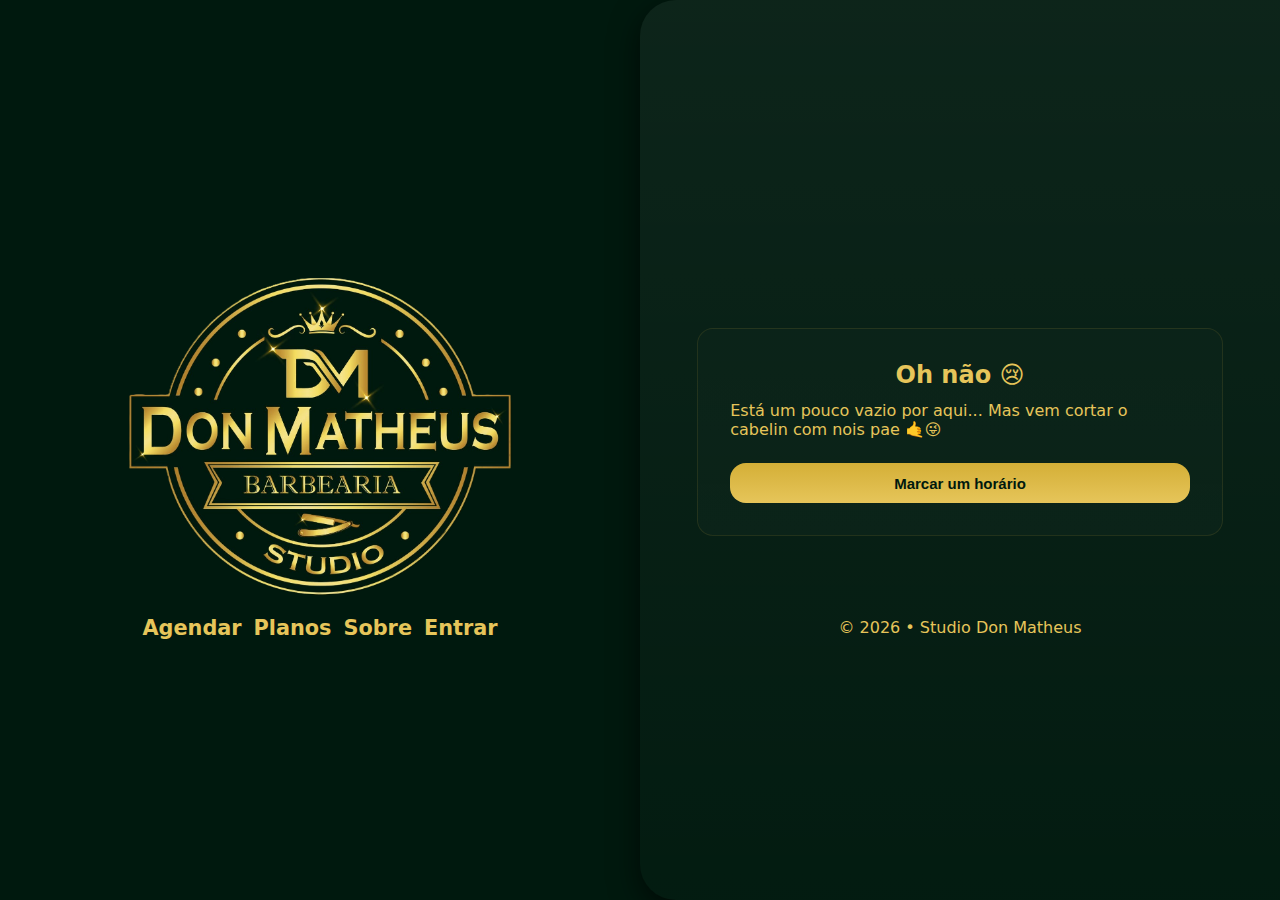
<file: index.html>
<!DOCTYPE html>
<html lang="pt-br">
<head>
    <meta charset="UTF-8">
    <meta name="viewport" content="width=device-width, initial-scale=1.0">
    <title>Studio Don Matheus</title>
    <link rel="stylesheet" href="styles/reset.css">
    <link rel="stylesheet" href="styles/style.css">
    <link rel="shortcut icon" href="assets/logo/trasnparent.png" type="image/x-icon">
</head>
<body>
    <section class="left-side">
        <a href="index.html" class="logo"><img src="assets/logo/trasnparent.png" draggable="false"></a>
        <nav>
            <a href="agendar.html" id="link-agendar">Agendar</a>
            <a href="index.html" id="link-planos">Planos</a>
            <a href="index.html" id="link-sobre">Sobre</a>
            <a href="login.html" id="link-login">Entrar</a>
        </nav>
    </section>

    <section class="right-side">
        <main style="min-height: 40%;">
            <div class="card" id="agendar">
                <h3 class="card-title">Oh não 😢</h3>
                <p>
                    Está um pouco vazio por aqui...
                    Mas vem cortar o cabelin com nois pae 🤙😜
                </p>
                <button class="btn" id="redir">Marcar um horário</button> <!-- Remover no futuro -->
            </div>
        </main>
        <footer>
            <p>© <span id="ano">2025</span> • Studio Don Matheus</p>
        </footer>
    </section>
    <script src="scripts/updateYear.js"></script>

    <script> // Remover isso no futuro
        const btn = document.getElementById("redir")
        btn.addEventListener("click", (e)=>{
            window.location.href = "agendar.html"
        })
    </script>
</body>
</html>
</file>
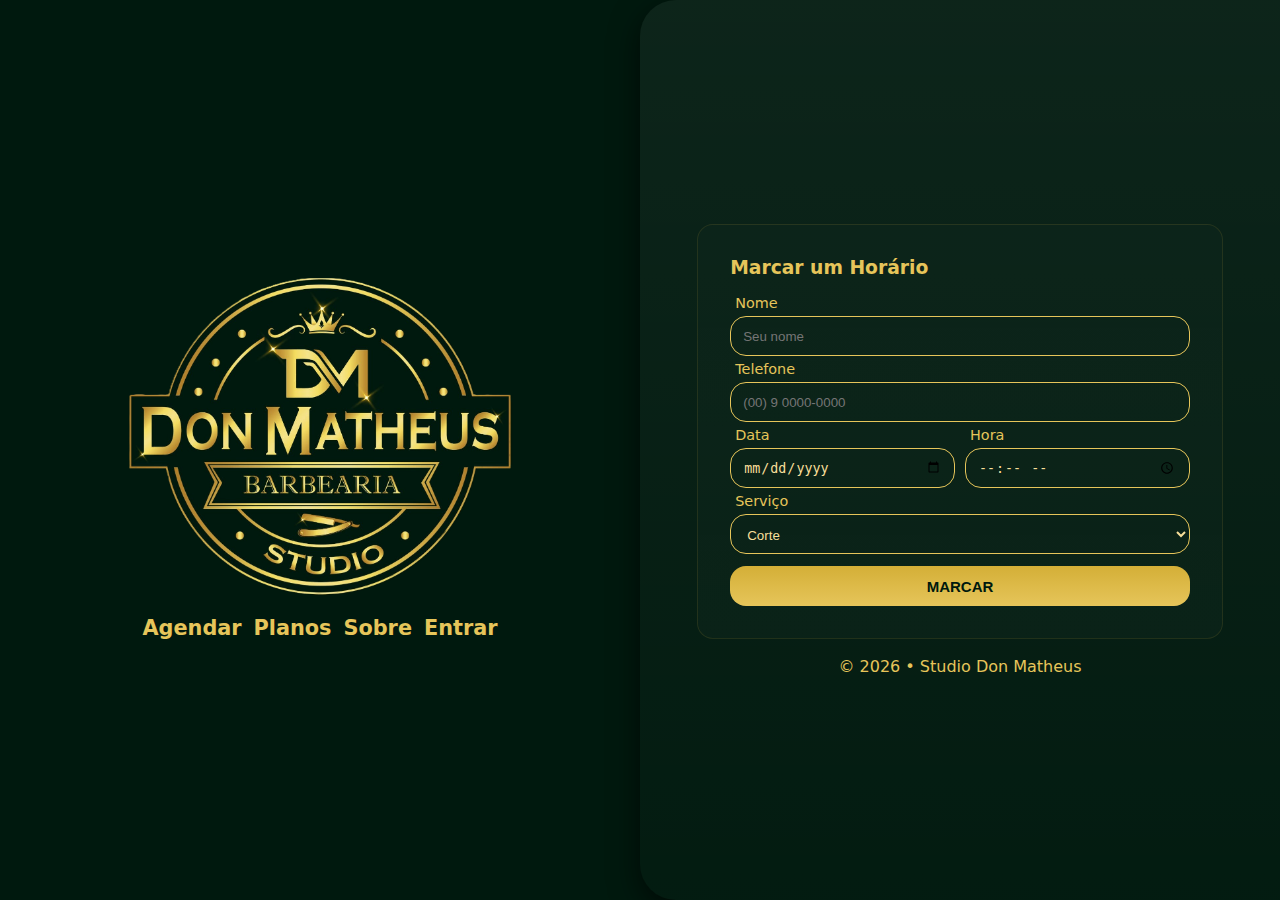
<file: agendar.html>
<!DOCTYPE html>
<html lang="pt-br">
<head>
    <meta charset="UTF-8">
    <meta name="viewport" content="width=device-width, initial-scale=1.0">
    <title>Studio Don Matheus</title>
    <link rel="stylesheet" href="styles/reset.css">
    <link rel="stylesheet" href="styles/style.css">
    <link rel="shortcut icon" href="assets/logo/trasnparent.png" type="image/x-icon">
</head>
<body>
    <section class="left-side">
        <a href="index.html" class="logo"><img src="assets/logo/trasnparent.png" draggable="false"></a>
        <nav>
            <a href="agendar.html" id="link-agendar">Agendar</a>
            <a href="index.html" id="link-planos">Planos</a>
            <a href="index.html" id="link-sobre">Sobre</a>
            <a href="login.html" id="link-login">Entrar</a>
        </nav>
    </section>

    <section class="right-side">
        <main>
            <div class="card">
                <h3>Marcar um Horário</h3>
                <form action="" id="agendar">
                    <label for="nome">Nome</label>
                    <input id="nome" name="nome" placeholder="Seu nome" type="text" required>
                    
                    <label for="telefone">Telefone</label>
                    <input id="telefone" name="telefone" placeholder="(00) 9 0000-0000" type="tel" pattern="[0-9()\s+-]{8,}" required>
    
                    <div id="data-hora">
                        <div>
                            <label for="data">Data</label>
                            <input id="data" name="data" type="date" required>
                        </div>
                        <div>
                            <label for="hora">Hora</label>
                            <input id="hora" name="hora" type="time" required>
                        </div>
                    </div>
    
                    <label for="servico">Serviço</label>
                    <select id="servico" name="servico" required>
                        <option value="Corte">Corte</option>
                        <option value="Barba">Barba</option>
                        <option value="Corte e Barba">Corte e Barba</option>
                        <option value="Sobrancelha">Sobrancelha</option>
                        <option value="Pézinho">Pézinho</option>
                        <option value="Luzes">Luzes</option>
                        <option value="Platinado">Platinado</option>
                    </select>
    
                    <button class="btn" type="submit">MARCAR</button>
                </form>
            </div>
        </main>
    
        <footer>
            <p>© <span id="ano">2025</span> • Studio Don Matheus</p>
        </footer>
    </section>
    <script src="scripts/script.js"></script>
    <script>
        const form = document.getElementById("agendar")
        form.addEventListener("submit", (e)=>{
            e.preventDefault()
            const data = new FormData(form)
            const payload = Object.fromEntries(data.entries())
            var dataEscolhida = new Date(payload.data).toLocaleDateString()
            var servico = payload.servico

            var url = `https://wa.me/5511946654467?text=Vim%20cortar%20o%20cabelin%0A%0A*Cliente:*%20${payload.nome}%0A*Serviço:*%20${servico}%0A%0A*Agendamento:*%20${dataEscolhida}%20${payload.hora}`
            window.open(url, "_blank")
        }
        )
    </script>
</body>
</html>
</file>
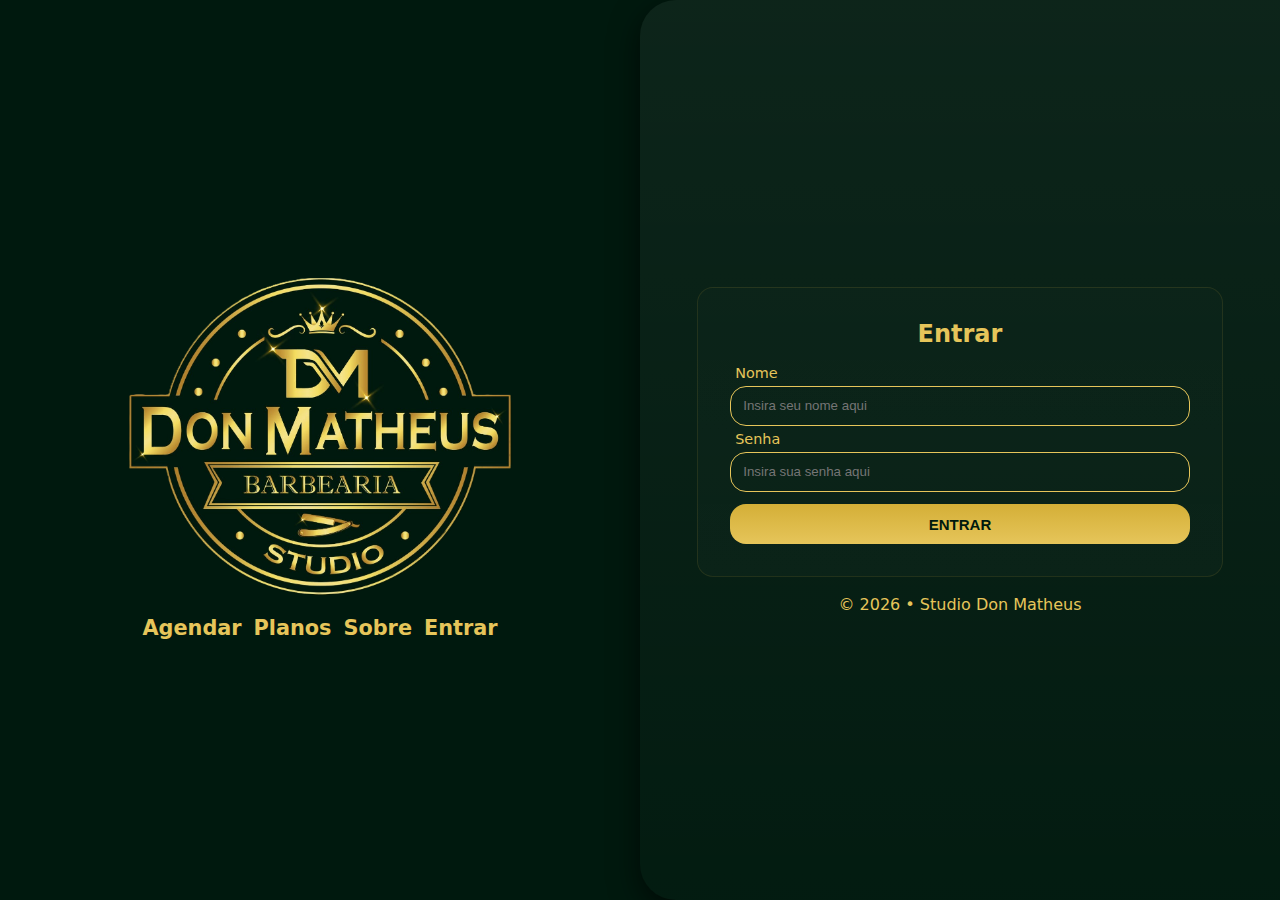
<file: login.html>
<!DOCTYPE html>
<html lang="pt-br">
<head>
    <meta charset="UTF-8">
    <meta name="viewport" content="width=device-width, initial-scale=1.0">
    <title>Studio Don Matheus</title>
    <link rel="stylesheet" href="styles/reset.css">
    <link rel="stylesheet" href="styles/style.css">
    <link rel="shortcut icon" href="../assets/logo/trasnparent.png" type="image/x-icon">
</head>
<body>
    <section class="left-side">
        <a href="index.html" class="logo"><img src="assets/logo/trasnparent.png" draggable="false"></a>
        <nav>
            <a href="agendar.html" id="link-agendar">Agendar</a>
            <a href="index.html" id="link-planos">Planos</a>
            <a href="index.html" id="link-sobre">Sobre</a>
            <a href="login.html" id="link-login">Entrar</a>
        </nav>
    </section>

    <section class="right-side">
        <main>
            <div class="card">
                <h3 class="card-title">Entrar</h3>
                <form id="login">
                    <label for="nome">Nome</label>
                    <input id="nome" name="nome" placeholder="Insira seu nome aqui" type="text" required>
                    
                    <label for="senha">Senha</label>
                    <input type="password" name="senha" id="senha" placeholder="Insira sua senha aqui" required>
    
                    <button class="btn" type="submit">ENTRAR</button>
                </form>
            </div>
        </main>
    
        <footer>
            <p>© <span id="ano">2025</span> • Studio Don Matheus </p>
        </footer>
    </section>
    <script src="scripts/updateYear.js"></script>
    <script src="scripts/login.js"></script>
</body>
</html>
</file>
<file: styles/style.css>
@font-face {
    font-family: 'Copperplate Gothic Bold';
    src: url(assets/fonts/copperplategothic_bold.ttf);
}

:root {
    --fundo: #00190e;
    --gold-start:#d4af37;
    --gold-mid:#e6c55a;
    --gold-end:#f7df9a;
}

body {
    display: flex;
    justify-content: center;
    background-color: var(--fundo);
    font-family: system-ui;
    color: var(--gold-mid);
    height: 100vh;
}

.logo {height: 40%;}
.logo img {width: 100%;height: 100%;}
.left-side {
    width: 50%;
    display: flex;
    flex-direction: column;
    justify-content: center;
    padding: 5px;
    align-items: center;
}

nav {
    font-size: 1.3rem;
    font-weight: 700;
    margin: 0;
    display: flex;
    justify-content: center;
    gap: 12px;
    align-items: flex-start;
}
nav > *:hover{
    color: var(--gold-end);
}

.right-side {
    display:flex;
    flex-direction:column;
    justify-content: center;
    gap:18px;
    width:50%;
    background:linear-gradient(rgba(255,255,255,0.05), rgba(255, 255, 255, 0.01));
    border-radius: 36px 0 0 36px;
    box-shadow: 0 10px 30px rgba(0,0,0,0.6);
    padding:28px;
}

main {
    justify-self: center;
    display: flex;
    justify-content: center;
    align-items: center;
    gap: 12px;
}
main p, h3, label {color: var(--gold-mid);}

.card {
    display: flex;
    flex-direction: column;
    gap: 12px;
    background:linear-gradient(0deg, rgba(255,255,255,0.02), rgba(255,255,255,0.01));
    border:1px solid rgba(212,175,55,0.12);
    padding: 32px;
    border-radius: 16px;
    width: 90%;
    min-width: 350px;
    max-width: 600px;
    margin: 0 auto;
}
.card-title {
    margin: 0 auto;
    font-size: 1.5rem;
}

label {
    display: block;
    font-size: 0.9rem;
    margin: 5px;
}

input, select, button {
    border: 1px solid var(--gold-mid);
    border-radius: 16px;
    height: 40px;
    width: 100%;
    padding: 12px;
    background: transparent;
    color: var(--gold-end);
}

#data-hora {
    display: flex;
    gap: 10px
}
#data-hora > * {
    flex: 1;
}

.btn {
    margin-top: 12px;
    display:inline-block;
    background:linear-gradient(180deg,var(--gold-start),var(--gold-mid));
    color:var(--fundo);
    font-weight:800;
    border:none;
    cursor:pointer;
    transition:transform .1s ease;
    width:100%;
    font-size:15px;
}
.btn:active{ transform:scale(0.98) }

footer {
    align-self: center;
    color: var(--gold-mid);
}

@media (max-width: 900px) {
    body {
        flex-direction: column;
        justify-content: start;
    }
    .left-side {
        flex-direction: row;
        box-shadow: 0px 10px 9px rgba(0, 0, 0, 0.6);
        width: 100%;
        gap: 12px;
        height: fit-content;
        z-index: 3;
    }
    .left-side h1 {font-size: 1.5rem;}
    .logo {
        width: 64px;
        height: unset;
    }

    .right-side {
        background:linear-gradient(rgba(255,255,255,0.05), rgba(255, 255, 255, 0.01));
        width: 100%;
        height: 100%;
        border-radius: unset;
        box-shadow: unset;
    }
}
</file>
